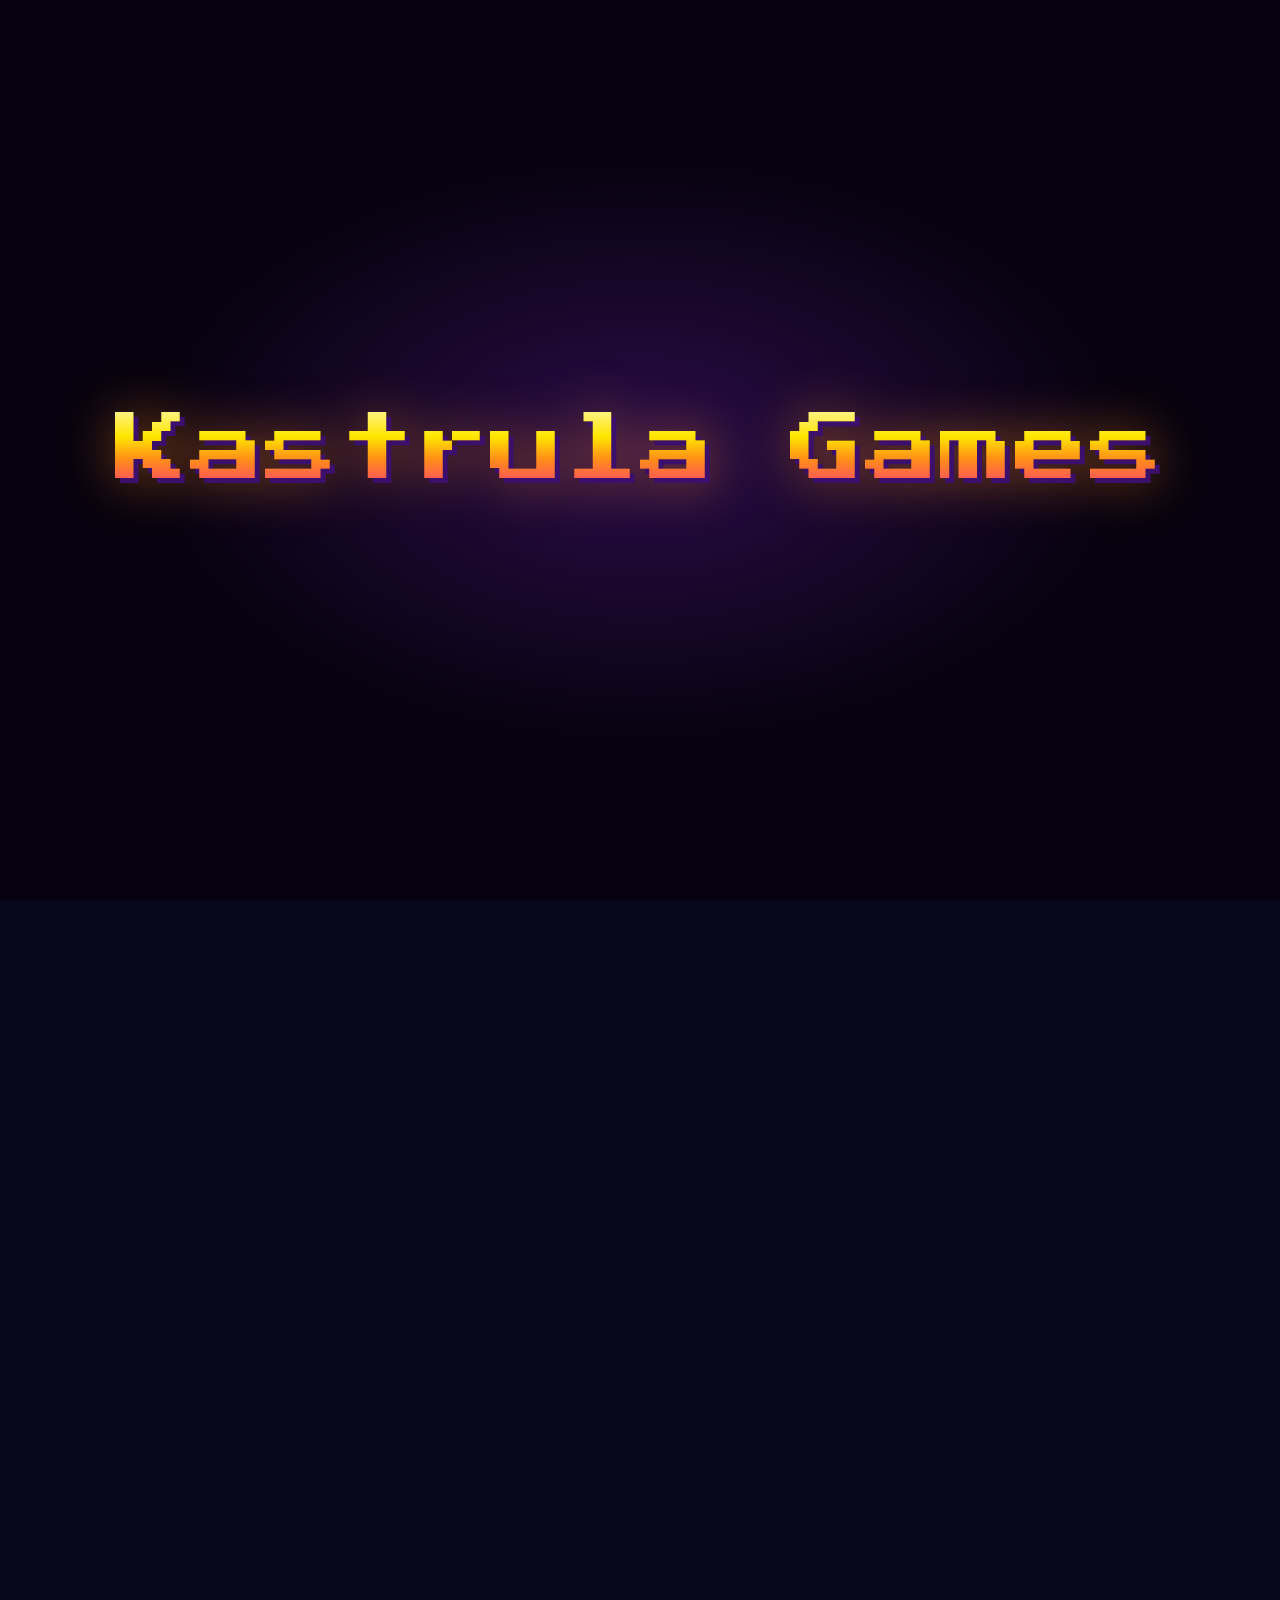
<file: index.html>
<!doctype html>
<html lang="ru">
<head>
  <meta charset="utf-8">
  <meta name="viewport" content="width=device-width, initial-scale=1">
  <title>Kastrula Games</title>
  <link rel="icon" type="image/svg+xml" href="assets/image/favicon.svg">
  <link rel="preconnect" href="https://fonts.googleapis.com">
  <link href="https://fonts.googleapis.com/css2?family=Press+Start+2P&family=Rubik:wght@400;500&display=swap" rel="stylesheet">
  <link rel="stylesheet" href="css/arcade.css">
  <script>
    // Интро показываем при первом открытии сайта за сессию
    try { if (!sessionStorage.getItem('kg-intro-seen')) document.documentElement.classList.add('intro'); }
    catch (e) { document.documentElement.classList.add('intro'); }
  </script>
</head>
<body class="menu">
  <div class="intro-screen" id="intro" aria-hidden="true">
    <div class="intro-bg"></div>
    <div class="intro-logo-wrap"><h1 class="intro-logo" id="intro-logo"></h1></div>
  </div>

  <div class="beat-flash" aria-hidden="true"></div>
  <div class="backdrop" aria-hidden="true">
    <div class="beat-glow"></div>
    <div class="sun"></div>
    <canvas class="spectrum" id="spectrum"></canvas>
    <div class="floor"></div>
  </div>

  <header class="hero">
    <h1 class="logo">Kastrula Games</h1>
  </header>

  <main id="grid" class="grid"></main>

  <footer class="menu-foot">Стрелки — выбор · Enter — играть · I — подробнее</footer>

  <script src="js/icons.js"></script>
  <script src="js/sound.js"></script>
  <script src="js/games.js"></script>
  <script src="js/preview.js"></script>
  <script src="js/controls.js"></script>
  <script src="js/menu.js"></script>
  <script src="assets/sound/mainmenu.bass.js"></script>
  <script src="assets/sound/mainmenu.spectrum.js"></script>
  <script src="js/intro.js"></script>
  <script src="js/spectrum.js"></script>
</body>
</html>
</file>
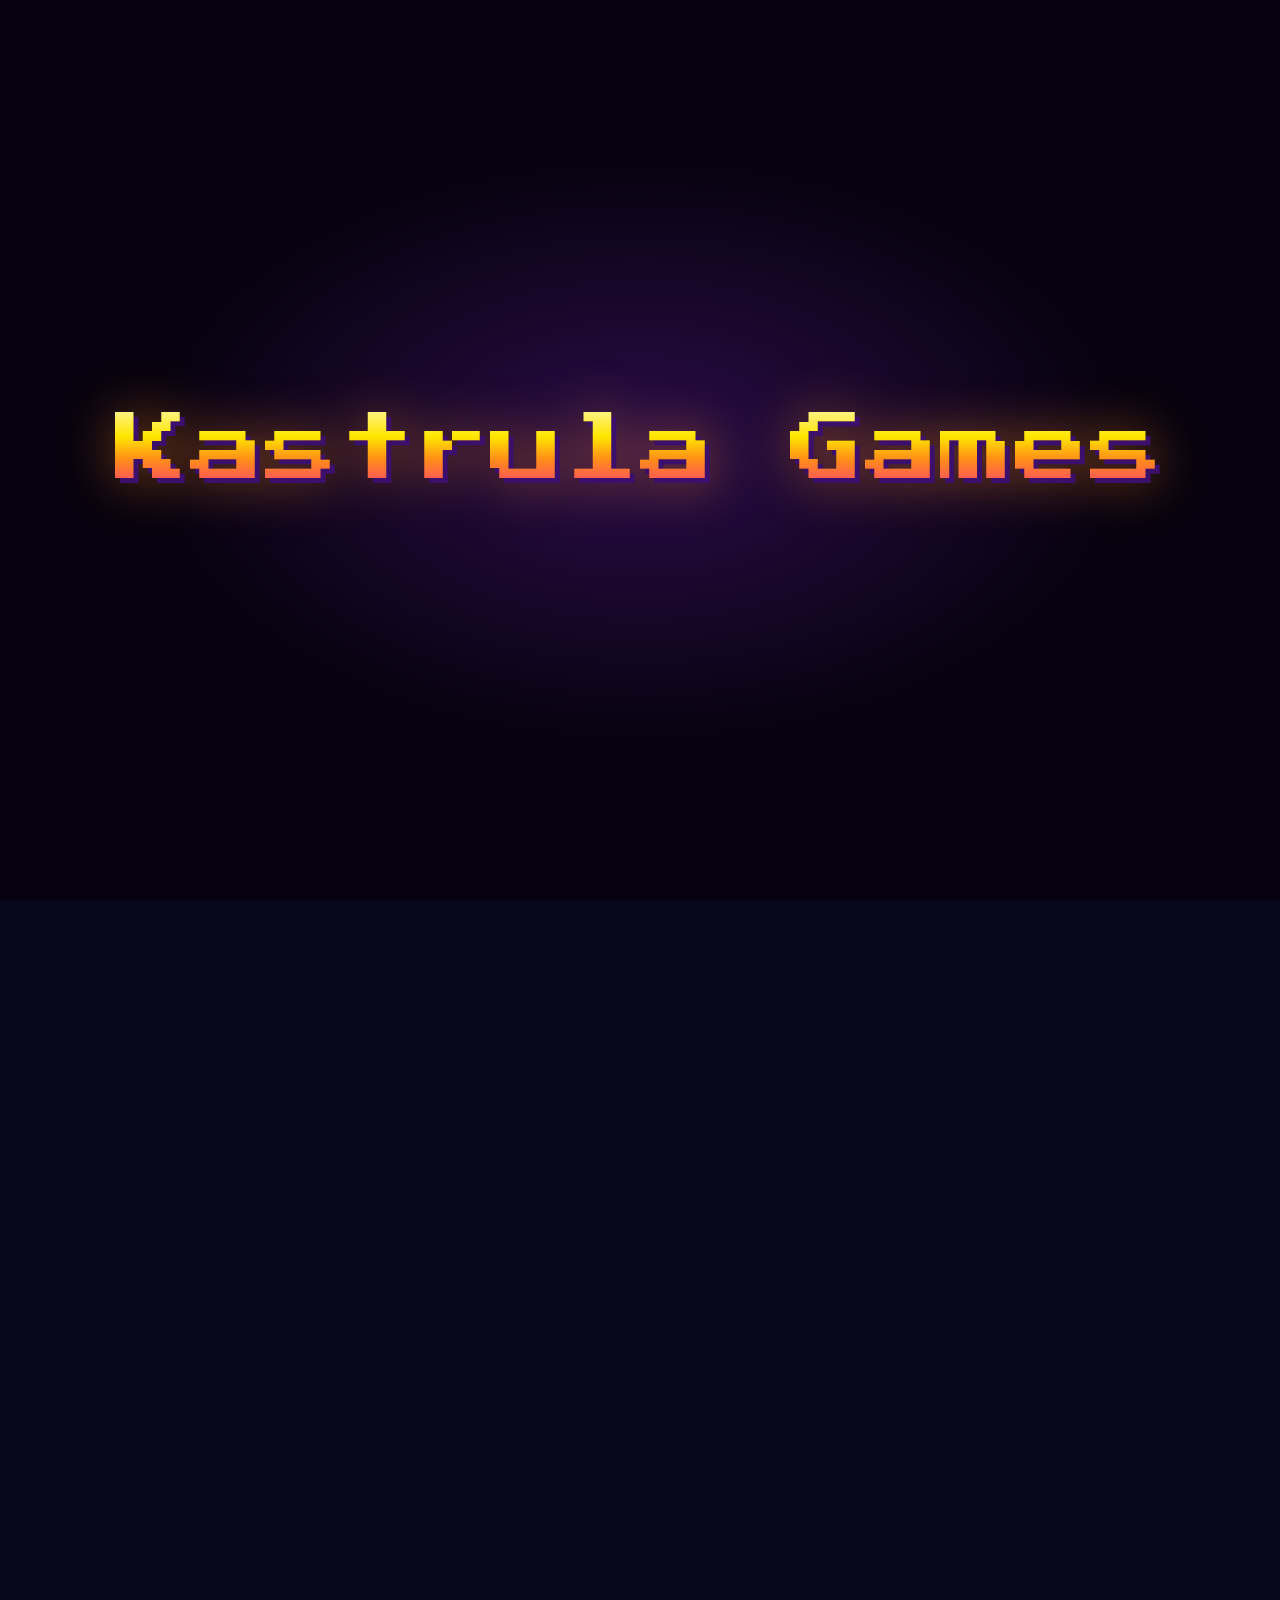
<file: play.html>
<!doctype html>
<html lang="ru">
<head>
  <meta charset="utf-8">
  <meta name="viewport" content="width=device-width, initial-scale=1, viewport-fit=cover">
  <title>Kastrula Games</title>
  <link rel="icon" type="image/svg+xml" href="assets/image/favicon.svg">
  <link rel="preconnect" href="https://fonts.googleapis.com">
  <link href="https://fonts.googleapis.com/css2?family=Press+Start+2P&family=Rubik:wght@400;500&display=swap" rel="stylesheet">
  <link rel="stylesheet" href="css/arcade.css">
</head>
<body class="play">
  <div class="backdrop dim" aria-hidden="true">
    <div class="sun"></div>
    <div class="floor"></div>
  </div>

  <div class="layout">
    <aside class="side side-left">
      <a class="win win-back" href="index.html" title="В меню (Esc на заставке)">
        <span class="ico" id="back-ico"></span>
        <span>В МЕНЮ</span>
      </a>

      <section class="win win-title">
        <span class="win-label">Kastrula Games</span>
        <h1 id="game-title" class="game-title"></h1>
        <p id="game-desc" class="game-desc"></p>
      </section>

      <section class="win win-score">
        <div class="stat stat-main">
          <span class="win-label" id="score-label">СЧЁТ</span>
          <span class="value" id="score">0</span>
        </div>
        <div class="stat">
          <span class="win-label">РЕКОРД</span>
          <span class="value" id="best">—</span>
        </div>
      </section>

      <section class="win win-stats" id="stats-win" hidden>
        <div id="hud-extra" class="stats"></div>
      </section>

      <section class="win win-tools">
        <button id="pause" class="tool" type="button" title="Пауза (P)"><span class="ico"></span><span class="tool-label">Пауза</span></button>
        <button id="restart" class="tool" type="button" title="Заново (R)"><span class="ico"></span><span class="tool-label">Заново</span></button>
        <button id="mute" class="tool" type="button" title="Звук (M)"><span class="ico"></span><span class="tool-label">Звук</span></button>
      </section>
    </aside>

    <main id="stage" class="stage">
      <div class="screen">
        <canvas id="game"></canvas>
        <div id="overlay" class="overlay">
          <div class="ov-card">
            <h2 id="ov-title"></h2>
            <p id="ov-text"></p>
            <p id="ov-hint"></p>
          </div>
        </div>
      </div>
    </main>

    <aside class="side side-right">
      <section class="win win-controls">
        <span class="win-label">Управление</span>
        <ul id="controls" class="controls"></ul>
      </section>
      <section class="win win-controls">
        <span class="win-label">Общее</span>
        <ul id="controls-common" class="controls"></ul>
      </section>
    </aside>
  </div>

  <div id="touch" class="touch"></div>

  <script src="js/icons.js"></script>
  <script src="js/controls.js"></script>
  <script src="js/sound.js"></script>
  <script src="js/games.js"></script>
  <script src="js/engine.js"></script>
  <script>Arcade.boot();</script>
</body>
</html>
</file>
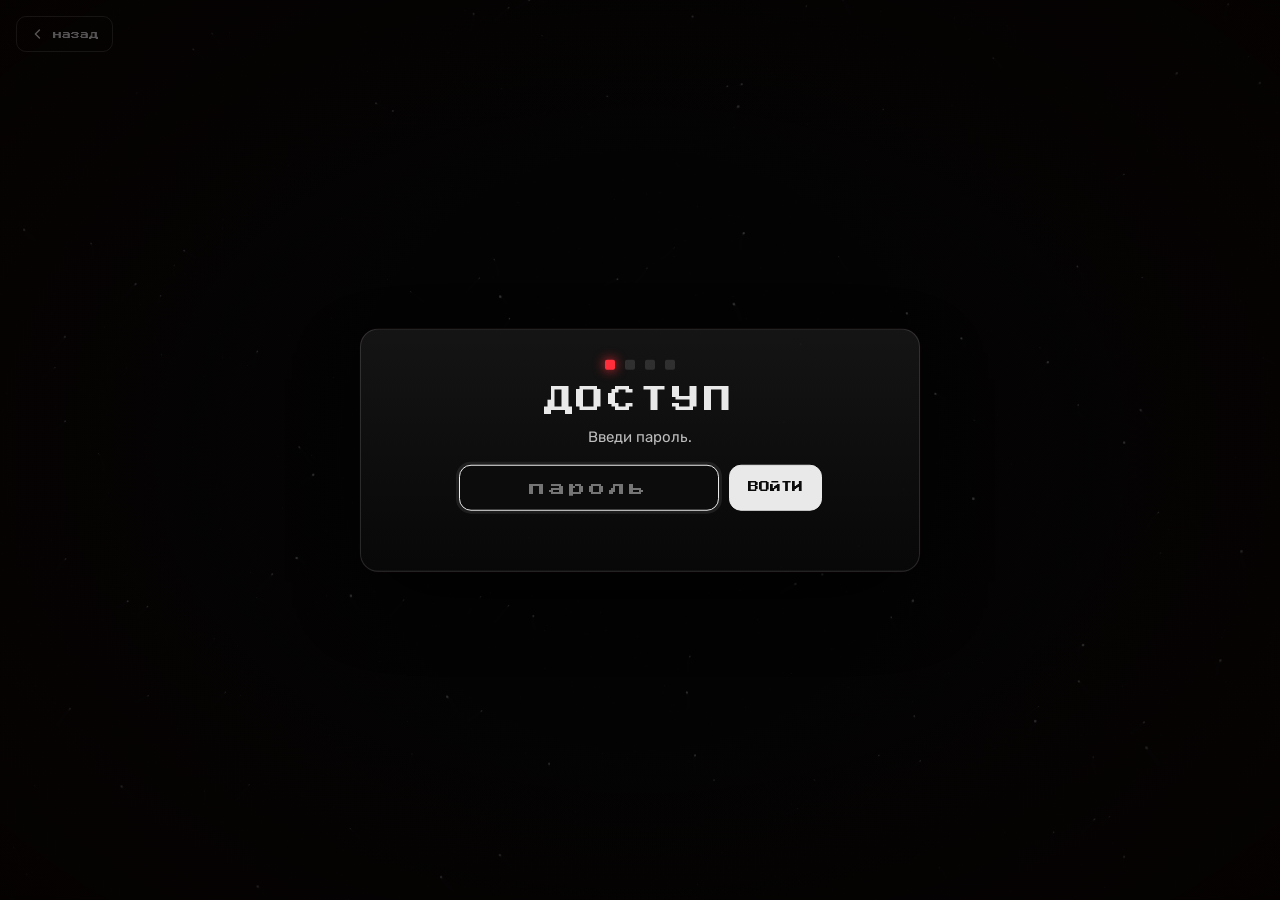
<file: vault.html>
<!doctype html>
<html lang="ru">
<head>
  <meta charset="utf-8">
  <meta name="viewport" content="width=device-width, initial-scale=1, viewport-fit=cover">
  <title>???</title>
  <link rel="icon" type="image/svg+xml" href="data:image/svg+xml,%3Csvg xmlns='http://www.w3.org/2000/svg' viewBox='0 0 64 64'%3E%3Crect width='64' height='64' rx='12' fill='%23111'/%3E%3Ctext x='32' y='47' font-family='monospace' font-size='44' font-weight='700' text-anchor='middle' fill='%23e8e8e8'%3E%3F%3C/text%3E%3C/svg%3E">
  <link rel="preconnect" href="https://fonts.googleapis.com">
  <link href="https://fonts.googleapis.com/css2?family=Press+Start+2P&family=Rubik:wght@400;500&display=swap" rel="stylesheet">
  <link rel="stylesheet" href="css/vault.css">
</head>
<body class="vault">
  <canvas id="atmo" class="atmo" aria-hidden="true"></canvas>
  <div class="vignette" id="vignette" aria-hidden="true"></div>

  <a class="vault-exit" href="index.html"><span class="ico" id="exit-ico"></span>назад</a>

  <main class="vault-panel" id="panel">
    <div class="vault-steps" aria-hidden="true"><i></i><i></i><i></i><i></i></div>
    <h1 class="vault-title" id="v-title"></h1>
    <p class="vault-sub" id="v-sub"></p>
    <div class="vault-body" id="v-body"></div>
    <p class="vault-msg" id="v-msg" aria-live="polite"></p>
  </main>

  <div class="vault-flash" id="flash" aria-hidden="true"></div>
  <div class="vault-end" id="end" aria-hidden="true"><span>. . .</span></div>

  <script src="js/icons.js"></script>
  <script src="js/sound.js"></script>
  <script src="js/vault.js"></script>
</body>
</html>
</file>
<file: css/arcade.css>
:root {
  --bg: #07071a;
  --panel: #10102a;
  --panel-2: #17173a;
  --line: #2a2a62;
  --fg: #f2f2ff;
  --muted: #8b8bb8;
  --accent: #ffe600;
  --pixel: "Press Start 2P", ui-monospace, monospace;
  --ui: "Rubik", system-ui, -apple-system, "Segoe UI", sans-serif;
}

* { box-sizing: border-box; }

html, body {
  margin: 0;
  background: var(--bg);
  color: var(--fg);
  font-family: var(--ui);
}

button { font: inherit; color: inherit; }


/* ---------- Меню ---------- */

body.menu {
  min-height: 100vh;
  background:
    radial-gradient(900px 500px at 50% 0%, #3a0f5c 0%, transparent 70%),
    linear-gradient(180deg, #120526 0%, #0a0418 60%, #05020d 100%);
  background-attachment: fixed;
  overflow-x: hidden;
}

.backdrop {
  position: fixed;
  inset: 0;
  pointer-events: none;
  z-index: 0;
  overflow: hidden;
}
.sun {
  position: absolute;
  left: 50%;
  top: 70px;
  width: min(520px, 90vw);
  aspect-ratio: 1;
  transform: translateX(-50%);
  border-radius: 50%;
  background: linear-gradient(180deg, #ffe600 0%, #ff8c1a 40%, #ff2e88 75%);
  opacity: 0.18;
  filter: blur(1px);
  -webkit-mask: repeating-linear-gradient(180deg, #000 0 14px, transparent 14px 20px);
  mask: repeating-linear-gradient(180deg, #000 0 14px, transparent 14px 20px);
}
/* Горизонт меню (--horizon) — сразу под надписью, его считает js/spectrum.js по высоте шапки.
   На горизонте встречаются сетка-пол, солнце и спектроанализатор. */
body.menu .floor { top: var(--horizon, 55%); bottom: -10%; height: auto; }
body.menu .sun { top: calc(var(--horizon, 55vh) - min(520px, 90vw) * 0.66); }

/* Спектроанализатор: нижний край полос — линия горизонта, под ним — отражение (32% от высоты полос) */
.spectrum {
  --spec-h: clamp(70px, 14vh, 140px);
  position: absolute;
  left: 0;
  right: 0;
  top: calc(var(--horizon, 55%) - var(--spec-h));
  width: 100%;
  height: calc(var(--spec-h) * 1.32);
  opacity: 0.62;
  filter: drop-shadow(0 0 6px rgba(255, 46, 136, 0.65));
}
body.play .spectrum { display: none; }

.floor {
  position: absolute;
  left: -50%;
  right: -50%;
  bottom: -10%;
  height: 55%;
  transform: perspective(380px) rotateX(62deg);
  transform-origin: 50% 0;
  background-image:
    linear-gradient(rgba(255, 46, 136, 0.55) 2px, transparent 2px),
    linear-gradient(90deg, rgba(162, 89, 255, 0.45) 2px, transparent 2px);
  background-size: 60px 60px;
  animation: floor 3s linear infinite;
  -webkit-mask: linear-gradient(180deg, transparent 0%, #000 40%);
  mask: linear-gradient(180deg, transparent 0%, #000 40%);
  opacity: 0.5;
}
@keyframes floor { to { background-position: 0 60px, 0 0; } }

/* Фон меню в такт басу: --beat — текущий бас, --kick — удар мощного баса, --level — средняя громкость баса */
.beat-glow {
  position: absolute;
  inset: 0;
  background:
    radial-gradient(80% 60% at 50% 0%, rgba(255, 46, 136, 0.75), transparent 70%),
    radial-gradient(70% 55% at 50% 100%, rgba(162, 89, 255, 0.75), transparent 70%),
    radial-gradient(40% 35% at 50% 30%, rgba(255, 230, 0, 0.25), transparent 70%);
  opacity: calc(var(--beat, 0) * 0.6 + var(--level, 0) * 0.25);
}
.beat-flash {
  position: fixed;
  inset: 0;
  z-index: 0;
  pointer-events: none;
  background: radial-gradient(circle at 50% 35%, rgba(255, 220, 240, 0.9), rgba(255, 46, 136, 0.45) 45%, transparent 80%);
  opacity: calc(var(--kick, 0) * 0.18);
  mix-blend-mode: screen;
}
body.menu .backdrop {
  transform:
    translate(calc(var(--kick, 0) * var(--jx, 0) * 1px), calc(var(--kick, 0) * 6px))
    scale(calc(1 + var(--kick, 0) * 0.02 + var(--beat, 0) * 0.006));
}
body.menu .sun {
  opacity: calc(0.18 + var(--beat, 0) * 0.3 + var(--level, 0) * 0.12);
  transform: translateX(-50%) scale(calc(1 + var(--beat, 0) * 0.07 + var(--kick, 0) * 0.03));
  filter: blur(1px) brightness(calc(1 + var(--beat, 0) * 0.9));
}
body.menu .floor {
  opacity: calc(0.5 + var(--beat, 0) * 0.35);
  filter: brightness(calc(1 + var(--beat, 0) * 1.4 + var(--kick, 0) * 0.6)) saturate(calc(1 + var(--kick, 0) * 0.6));
}
body.menu .hero .logo {
  scale: calc(1 + var(--beat, 0) * 0.035 + var(--kick, 0) * 0.02);
}
body.menu .hero .logo {
  filter:
    drop-shadow(4px 4px 0 #3b0f6b)
    drop-shadow(0 0 calc(22px + var(--beat, 0) * 25px) rgba(255, 140, 26, calc(0.35 + var(--beat, 0) * 0.3)));
}

.hero {
  position: relative;
  z-index: 1;
  display: flex;
  flex-direction: column;
  align-items: center;
  gap: 14px;
  padding: clamp(64px, 15vh, 150px) 16px clamp(34px, 6vh, 56px);
  text-align: center;
}
.logo {
  margin: 0;
  font-family: var(--pixel);
  font-weight: normal;
  font-size: clamp(22px, 5.6vw, 52px);
  line-height: 1.25;
  letter-spacing: 1px;
  background: linear-gradient(180deg, #fff6a8 0%, #ffe600 35%, #ff8c1a 60%, #ff2e88 100%);
  -webkit-background-clip: text;
  background-clip: text;
  color: transparent;
  filter: drop-shadow(4px 4px 0 #3b0f6b) drop-shadow(0 0 22px rgba(255, 140, 26, 0.35));
}

.grid {
  position: relative;
  z-index: 1;
  max-width: 1240px;
  margin: 0 auto;
  padding: 8px 20px 32px;
  display: grid;
  grid-template-columns: repeat(auto-fill, minmax(260px, 1fr));
  gap: 22px;
}

.card {
  --c: #fff;
  display: flex;
  flex-direction: column;
  border-radius: 16px;
  padding: 10px;
  background: linear-gradient(180deg, rgba(36, 18, 70, 0.92), rgba(16, 8, 34, 0.95));
  border: 2px solid rgba(255, 255, 255, 0.08);
  color: inherit;
  text-decoration: none;
  outline: none;
  transition: transform 0.16s ease, border-color 0.16s ease, box-shadow 0.16s ease;
  animation: card-in 0.5s both;
  animation-delay: calc(var(--i) * 40ms);
}
@keyframes card-in { from { opacity: 0; transform: translateY(16px); } }
.card:hover, .card:focus-within, .card.live {
  transform: translateY(-6px);
  border-color: var(--c);
  box-shadow: 0 0 0 1px var(--c), 0 14px 40px -12px var(--c);
}
.card.launch { transform: scale(0.96); }

.thumb {
  position: relative;
  aspect-ratio: 4 / 3;
  border-radius: 10px;
  overflow: hidden;
  background:
    radial-gradient(circle at 50% 50%, color-mix(in srgb, var(--c) 30%, #000) 0%, #000 75%);
  box-shadow: inset 0 0 0 2px rgba(0, 0, 0, 0.6);
}
.thumb canvas {
  display: block;
  width: 100%;
  height: 100%;
  opacity: 0;
  transition: opacity 0.4s ease, filter 0.2s ease;
  filter: saturate(0.85) brightness(0.9);
}
.card.ready .thumb canvas { opacity: 1; }
.card:hover .thumb canvas, .card:focus-within .thumb canvas, .card.live .thumb canvas { filter: none; }
.thumb::after {
  content: "";
  position: absolute;
  inset: 0;
  pointer-events: none;
  background:
    repeating-linear-gradient(180deg, rgba(0, 0, 0, 0.18) 0 1px, transparent 1px 3px),
    radial-gradient(ellipse at center, transparent 60%, rgba(0, 0, 0, 0.55) 100%);
}
.play-chip {
  position: absolute;
  left: 50%;
  bottom: 12px;
  z-index: 1;
  display: inline-flex;
  align-items: center;
  gap: 8px;
  padding: 8px 12px 8px 10px;
  border-radius: 999px;
  background: var(--c);
  color: #12061f;
  font-family: var(--pixel);
  font-size: 9px;
  transform: translate(-50%, 8px);
  opacity: 0;
  transition: opacity 0.16s ease, transform 0.16s ease;
}
.play-chip svg { width: 14px; height: 14px; }
.card:hover .play-chip, .card:focus-within .play-chip, .card.live .play-chip { opacity: 1; transform: translate(-50%, 0); }

.info {
  display: flex;
  align-items: center;
  gap: 12px;
  padding: 12px 4px 2px;
}
.num {
  font-family: var(--pixel);
  font-size: 10px;
  color: var(--c);
  opacity: 0.7;
}
.names { display: flex; flex-direction: column; gap: 5px; min-width: 0; flex: 1; }
.info h2 {
  margin: 0;
  font-family: var(--pixel);
  font-weight: normal;
  font-size: 11px;
  line-height: 1.4;
  color: #fff;
}
.card-link { display: block; color: inherit; text-decoration: none; outline: none; }
.title-link { color: inherit; text-decoration: none; outline: none; }
.title-link:hover, .title-link:focus-visible { color: var(--c); }
.best {
  display: inline-flex;
  align-items: center;
  gap: 6px;
  align-self: flex-start;
  margin-top: 2px;
  font-family: var(--pixel);
  font-size: 9px;
  color: var(--accent);
}
.best svg { width: 14px; height: 14px; }
/* «Подробнее» — на месте подписи под названием */
.more {
  display: inline-flex;
  align-items: center;
  align-self: flex-start;
  gap: 6px;
  margin-left: -2px;
  padding: 3px 9px 3px 4px;
  border-radius: 999px;
  border: 1px solid transparent;
  background: transparent;
  font-family: var(--ui);
  font-size: 13px;
  color: #cfc6ea;
  cursor: pointer;
  transition: border-color 0.15s ease, color 0.15s ease, background 0.15s ease;
}
.more svg { width: 15px; height: 15px; color: var(--c); }
.more:hover, .more:focus-visible { border-color: var(--c); color: #fff; background: rgba(255, 255, 255, 0.06); outline: none; }

.menu-foot {
  position: relative;
  z-index: 1;
  text-align: center;
  font-size: 13px;
  color: var(--muted);
  padding: 0 16px 28px;
}

@media (max-width: 560px) {
  .grid { grid-template-columns: repeat(2, minmax(0, 1fr)); gap: 12px; padding: 4px 12px 24px; }
  .card { padding: 6px; border-radius: 12px; }
  .info { padding: 8px 2px 2px; gap: 8px; }
  .info h2 { font-size: 9px; }
  .num, .play-chip { display: none; }
  .best { font-size: 8px; }
  .more { font-size: 12px; }
  .menu-foot { display: none; }
}

@media (prefers-reduced-motion: reduce) {
  .floor, .card { animation: none; }
}

/* ---------- Страница игры ---------- */

body.play {
  height: 100vh;
  height: 100dvh;
  display: flex;
  flex-direction: column;
  overflow: hidden;
  background:
    radial-gradient(900px 500px at 50% 0%, #2a0c48 0%, transparent 70%),
    linear-gradient(180deg, #100422 0%, #05020d 100%);
}
.backdrop.dim .sun { opacity: 0.08; }
.backdrop.dim .floor { opacity: 0.22; }

.layout {
  position: relative;
  z-index: 1;
  flex: 1;
  min-height: 0;
  display: grid;
  grid-template-columns: 250px minmax(0, 1fr) 290px;
  gap: 18px;
  padding: 18px;
}

.side {
  display: flex;
  flex-direction: column;
  gap: 14px;
  min-height: 0;
  overflow-y: auto;
  scrollbar-width: none;
}
.side::-webkit-scrollbar { display: none; }

/* Окошко */
.win {
  --c-soft: color-mix(in srgb, var(--c, #ffe600) 55%, transparent);
  position: relative;
  flex-shrink: 0;
  padding: 14px 16px;
  border-radius: 16px;
  border: 1px solid rgba(255, 255, 255, 0.09);
  background: linear-gradient(180deg, rgba(42, 22, 80, 0.8), rgba(17, 9, 36, 0.86));
  box-shadow: 0 14px 34px -18px #000, inset 0 1px 0 rgba(255, 255, 255, 0.05);
  -webkit-backdrop-filter: blur(8px);
  backdrop-filter: blur(8px);
  overflow: hidden;
}
.win::before {
  content: "";
  position: absolute;
  left: 18px;
  right: 18px;
  top: 0;
  height: 2px;
  background: linear-gradient(90deg, transparent, var(--c-soft), transparent);
}
.win[hidden] { display: none; }
.win-label {
  display: block;
  margin-bottom: 10px;
  font-family: var(--pixel);
  font-size: 8px;
  letter-spacing: 1px;
  text-transform: uppercase;
  color: var(--muted);
}

.win-back {
  display: flex;
  align-items: center;
  gap: 10px;
  padding: 13px 16px;
  font-family: var(--pixel);
  font-size: 10px;
  color: var(--fg);
  text-decoration: none;
  transition: border-color 0.15s ease, color 0.15s ease, transform 0.15s ease;
}
.win-back .ico { display: grid; }
.win-back svg { width: 16px; height: 16px; }
.win-back:hover, .win-back:focus-visible { color: var(--c); border-color: var(--c-soft); transform: translateX(-2px); outline: none; }

.game-title {
  margin: 0 0 10px;
  font-family: var(--pixel);
  font-weight: normal;
  font-size: 15px;
  line-height: 1.45;
  color: var(--c);
  text-shadow: 0 0 16px var(--c-soft);
}
.game-desc { margin: 0; font-size: 14px; line-height: 1.45; color: #cfc6ea; }

.win-score { display: grid; gap: 14px; }
.stat .win-label { margin-bottom: 7px; }
.stat .value {
  display: inline-block;
  font-family: var(--pixel);
  font-size: 14px;
  color: var(--fg);
}
.stat-main .value {
  font-size: 30px;
  text-shadow: 0 0 18px var(--c-soft);
}
.value.bump { animation: bump 0.25s ease; }
@keyframes bump { 40% { transform: scale(1.15); color: var(--c); } }

.stats { display: grid; grid-template-columns: repeat(2, minmax(0, 1fr)); gap: 14px 12px; }
.stats .value { font-size: 13px; }

.win-tools {
  display: grid;
  grid-template-columns: repeat(3, 1fr);
  gap: 8px;
  padding: 10px;
}
.tool {
  display: flex;
  flex-direction: column;
  align-items: center;
  gap: 8px;
  padding: 12px 4px 10px;
  border-radius: 12px;
  border: 1px solid rgba(255, 255, 255, 0.08);
  background: rgba(255, 255, 255, 0.04);
  cursor: pointer;
  transition: border-color 0.15s ease, color 0.15s ease, background 0.15s ease;
}
.tool .ico { display: grid; }
.tool svg { width: 22px; height: 22px; }
.tool-label { font-family: var(--pixel); font-size: 7px; }
.tool:hover, .tool:focus-visible { border-color: var(--c-soft); color: var(--c); background: rgba(255, 255, 255, 0.07); outline: none; }
.tool.off { color: var(--muted); }

/* Игровое поле */
.stage {
  min-width: 0;
  min-height: 0;
  display: flex;
  align-items: center;
  justify-content: center;
}
.screen {
  position: relative;
  line-height: 0;
  border-radius: 12px;
  box-shadow:
    0 0 0 2px rgba(255, 255, 255, 0.1),
    0 0 0 9px rgba(17, 9, 36, 0.9),
    0 0 0 10px color-mix(in srgb, var(--c, #fff) 35%, transparent),
    0 30px 90px -25px color-mix(in srgb, var(--c, #fff) 60%, transparent);
}
.screen canvas {
  display: block;
  border-radius: 12px;
  touch-action: none;
  user-select: none;
  -webkit-user-select: none;
}

.overlay {
  position: absolute;
  inset: 0;
  display: flex;
  align-items: center;
  justify-content: center;
  padding: 16px;
  border-radius: 12px;
  background: rgba(6, 3, 16, 0.6);
  -webkit-backdrop-filter: blur(3px);
  backdrop-filter: blur(3px);
  cursor: pointer;
  touch-action: none;
}
.overlay.hidden { display: none; }
.ov-card {
  display: flex;
  flex-direction: column;
  align-items: center;
  gap: 14px;
  max-width: 420px;
  padding: 24px 26px;
  border-radius: 18px;
  border: 1px solid rgba(255, 255, 255, 0.1);
  background: linear-gradient(180deg, rgba(42, 22, 80, 0.92), rgba(17, 9, 36, 0.95));
  box-shadow: 0 20px 50px -20px #000;
  text-align: center;
  line-height: 1.5;
}
.ov-card h2 {
  margin: 0;
  font-family: var(--pixel);
  font-weight: normal;
  font-size: clamp(14px, 3.2vw, 22px);
  line-height: 1.4;
  color: var(--c, var(--accent));
  text-shadow: 0 0 16px color-mix(in srgb, var(--c, #ffe600) 50%, transparent);
}
.ov-card p { margin: 0; white-space: pre-line; }
#ov-text { font-size: clamp(13px, 2.6vw, 15px); color: #dcd4f5; }
#ov-text:empty { display: none; }
#ov-hint {
  font-family: var(--pixel);
  font-size: clamp(8px, 2vw, 10px);
  color: var(--fg);
  animation: blink 1.2s steps(2, start) infinite;
}
@keyframes blink { to { visibility: hidden; } }

/* Управление */
.controls {
  list-style: none;
  margin: 0;
  padding: 0;
  display: flex;
  flex-direction: column;
  gap: 11px;
}
.controls li {
  display: flex;
  align-items: center;
  justify-content: space-between;
  gap: 12px;
}
.keys { display: flex; align-items: center; flex-wrap: wrap; gap: 4px; flex-shrink: 0; max-width: 60%; }
.act { font-size: 13px; line-height: 1.3; color: #d7d0f0; text-align: right; }
.key {
  display: inline-grid;
  place-items: center;
  min-width: 26px;
  height: 26px;
  padding: 0 7px;
  border-radius: 7px;
  border: 1px solid rgba(255, 255, 255, 0.16);
  border-bottom-width: 3px;
  background: linear-gradient(180deg, #3d2c6b, #271a48);
  font-family: var(--pixel);
  font-size: 8px;
  color: #fff;
}
.key.k-ico { width: 26px; padding: 0; }
.key.k-wide { padding: 0 10px; }
.key svg { width: 13px; height: 13px; }
.keys-t { display: inline-flex; flex-direction: column; align-items: center; gap: 2px; }
.keys-t > span { display: flex; gap: 2px; }
.dev {
  display: inline-grid;
  place-items: center;
  width: 28px;
  height: 28px;
  border-radius: 8px;
  background: rgba(255, 255, 255, 0.06);
  color: var(--c);
}
.dev svg { width: 18px; height: 18px; }
.or { margin: 0 1px; font-size: 11px; color: var(--muted); }

/* Экранные кнопки (телефон) */
.touch {
  position: relative;
  z-index: 1;
  display: flex;
  justify-content: space-between;
  gap: 12px;
  padding: 4px 12px calc(12px + env(safe-area-inset-bottom));
}
.tgroup { display: flex; gap: 8px; min-width: 0; }
.tbtn {
  flex: 0 1 62px;
  min-width: 40px;
  height: 62px;
  border-radius: 16px;
  border: 1px solid rgba(255, 255, 255, 0.12);
  border-bottom-width: 3px;
  background: linear-gradient(180deg, rgba(52, 30, 96, 0.9), rgba(24, 12, 48, 0.95));
  touch-action: none;
  user-select: none;
  -webkit-user-select: none;
}
.tbtn.on { background: var(--c, var(--accent)); color: #111; }
.tbtn svg { width: 26px; height: 26px; display: block; margin: auto; }

/* Средние экраны: всё в левой колонке */
@media (max-width: 1180px) {
  .layout {
    grid-template-columns: 250px minmax(0, 1fr);
    grid-template-rows: auto minmax(0, 1fr);
  }
  .side-left { grid-column: 1; grid-row: 1; overflow: visible; }
  .side-right { grid-column: 1; grid-row: 2; }
  .stage { grid-column: 2; grid-row: 1 / 3; }
  .game-desc { display: none; }
  .win-title .game-title { margin: 0; }
}

/* Узкие экраны и телефоны: окошки полоской сверху */
@media (max-width: 760px) {
  .layout {
    grid-template-columns: minmax(0, 1fr);
    grid-template-rows: auto minmax(0, 1fr);
    gap: 10px;
    padding: 10px;
  }
  .side-left {
    grid-column: 1;
    grid-row: 1;
    flex-direction: row;
    align-items: stretch;
    gap: 8px;
    overflow-x: auto;
  }
  .side-right { display: none; }
  .stage { grid-column: 1; grid-row: 2; }
  .win { padding: 9px 12px; border-radius: 12px; }
  .win-label { margin-bottom: 6px; font-size: 7px; }
  .win-back span:last-child, .win-title { display: none; }
  .win-back { padding: 0 12px; }
  .win-score { grid-auto-flow: column; gap: 14px; }
  .stat-main .value { font-size: 16px; }
  .stat .value, .stats .value { font-size: 11px; }
  .stats { grid-auto-flow: column; grid-template-columns: none; gap: 14px; }
  .win-tools { grid-template-columns: repeat(3, 40px); padding: 6px; gap: 6px; }
  .tool { padding: 8px 0; }
  .tool-label { display: none; }
  .tool svg { width: 20px; height: 20px; }
  .screen { box-shadow: 0 0 0 2px rgba(255, 255, 255, 0.1), 0 20px 50px -20px color-mix(in srgb, var(--c, #fff) 60%, transparent); }
}

/* ---------- Интро ---------- */
/* Надпись собирается по буквам в центре и уезжает на своё место в шапке */

.intro-screen { display: none; }
html.intro .intro-screen,
html.intro-landing .intro-screen {
  position: fixed;
  inset: 0;
  z-index: 50;
  display: block;
  pointer-events: none;
}
html.intro body { overflow: hidden; }

html.intro .hero,
html.intro .grid,
html.intro .menu-foot { opacity: 0; pointer-events: none; }
html.intro .card { animation-play-state: paused; }
.hero, .grid, .menu-foot { transition: opacity 0.8s ease; }
html.intro-landing .logo { opacity: 0; }

.intro-bg {
  position: absolute;
  inset: 0;
  background:
    radial-gradient(700px 420px at 50% 50%, #2a0c48 0%, transparent 70%),
    #07020f;
  transition: opacity 0.9s ease;
}
.intro-screen.leaving .intro-bg { opacity: 0; }

.intro-logo-wrap {
  position: absolute;
  inset: 0;
  display: flex;
  align-items: center;
  justify-content: center;
}
.intro-logo {
  margin: 0;
  font-family: var(--pixel);
  font-weight: normal;
  font-size: clamp(22px, 5.8vw, 74px);
  line-height: 1.25;
  letter-spacing: 1px;
  white-space: nowrap;
  transform-origin: center;
  filter: drop-shadow(5px 5px 0 #3b0f6b) drop-shadow(0 0 26px rgba(255, 140, 26, 0.45));
}
.intro-logo .ch {
  display: inline-block;
  background: linear-gradient(180deg, #fff6a8 0%, #ffe600 35%, #ff8c1a 60%, #ff2e88 100%);
  -webkit-background-clip: text;
  background-clip: text;
  color: transparent;
  opacity: 0;
}
/* Буква за буквой: падает сверху из размытия, вспыхивает и встаёт на место с пружинкой */
.intro-logo.show .ch {
  animation: ch-build 0.55s cubic-bezier(0.25, 1.4, 0.45, 1) forwards;
  animation-delay: calc(var(--k) * 75ms);
}
@keyframes ch-build {
  0% { opacity: 0; transform: translateY(-0.9em) scale(1.6) rotate(calc(var(--r) * 1deg)); filter: blur(8px) brightness(3); }
  45% { opacity: 1; filter: blur(0) brightness(2); }
  70% { transform: translateY(0.06em) scale(0.95); }
  100% { opacity: 1; transform: none; filter: blur(0) brightness(1); }
}

@media (prefers-reduced-motion: reduce) {
  .intro-logo.show .ch { animation-duration: 0.01s; animation-delay: 0s; }
}

/* ---------- Окно «Подробнее» ---------- */

html.detail-open body { overflow: hidden; }
.detail[hidden] { display: none; }
.detail {
  --c: #ffe600;
  --c-soft: color-mix(in srgb, var(--c) 55%, transparent);
  position: fixed;
  inset: 0;
  z-index: 60;
  display: grid;
  place-items: center;
  padding: 20px;
}
.detail-shade {
  position: absolute;
  inset: 0;
  background: radial-gradient(circle at 50% 45%, rgba(10, 4, 24, 0.55), rgba(3, 1, 10, 0.88));
  -webkit-backdrop-filter: blur(0px);
  backdrop-filter: blur(0px);
  opacity: 0;
  transition: opacity 0.4s ease, backdrop-filter 0.4s ease, -webkit-backdrop-filter 0.4s ease;
  cursor: pointer;
}
.detail.open .detail-shade {
  opacity: 1;
  -webkit-backdrop-filter: blur(7px) saturate(0.8);
  backdrop-filter: blur(7px) saturate(0.8);
}

.detail-win {
  position: relative;
  width: min(980px, 100%);
  max-height: min(760px, calc(100vh - 32px));
  max-height: min(760px, calc(100dvh - 32px));
  display: grid;
  grid-template-columns: minmax(0, 1.15fr) minmax(0, 1fr);
  border-radius: 22px;
  border: 2px solid var(--c);
  background: linear-gradient(180deg, rgba(42, 22, 80, 0.97), rgba(15, 8, 32, 0.98));
  box-shadow: 0 0 0 1px var(--c-soft), 0 30px 90px -20px var(--c), 0 30px 60px -20px #000;
  overflow: hidden;
  will-change: transform;
}

.detail-close {
  position: absolute;
  top: 12px;
  right: 12px;
  z-index: 2;
  width: 40px;
  height: 40px;
  display: grid;
  place-items: center;
  border-radius: 12px;
  border: 1px solid rgba(255, 255, 255, 0.14);
  background: rgba(10, 4, 24, 0.6);
  cursor: pointer;
  transition: border-color 0.15s ease, color 0.15s ease;
}
.detail-close svg { width: 18px; height: 18px; }
.detail-close:hover, .detail-close:focus-visible { border-color: var(--c); color: var(--c); outline: none; }

.detail-media {
  position: relative;
  min-height: 0;
  background: #000;
  display: grid;
}
.detail-media canvas { width: 100%; height: 100%; display: block; min-height: 320px; }
.detail-media::after {
  content: "";
  position: absolute;
  inset: 0;
  pointer-events: none;
  background:
    repeating-linear-gradient(180deg, rgba(0, 0, 0, 0.16) 0 1px, transparent 1px 3px),
    linear-gradient(90deg, transparent 70%, rgba(15, 8, 32, 0.9));
}

/* содержимое проявляется после того, как окно «выросло» из карточки */
.detail-body {
  min-height: 0;
  overflow-y: auto;
  padding: 22px 22px 18px;
  display: flex;
  flex-direction: column;
  gap: 9px;
  opacity: 0;
  transform: translateY(10px);
  transition: opacity 0.3s ease, transform 0.3s ease;
  scrollbar-width: thin;
}
.detail.open .detail-body { opacity: 1; transform: none; transition-delay: 0.22s; }

.detail-head { display: flex; align-items: center; gap: 14px; padding-right: 44px; }
.detail-num {
  font-family: var(--pixel);
  font-size: 12px;
  color: var(--c);
  opacity: 0.7;
}
.detail-title {
  margin: 0 0 6px;
  font-family: var(--pixel);
  font-weight: normal;
  font-size: 17px;
  line-height: 1.4;
  color: var(--c);
  text-shadow: 0 0 16px var(--c-soft);
}
.detail-en { font-size: 13px; color: var(--muted); }
.detail-desc { margin: 2px 0 0; font-size: 15px; line-height: 1.4; color: #fff; }
.detail-body h3 {
  margin: 5px 0 0;
  font-family: var(--pixel);
  font-weight: normal;
  font-size: 9px;
  letter-spacing: 1px;
  color: var(--muted);
  text-transform: uppercase;
}
.detail-how { margin: 0; font-size: 13.5px; line-height: 1.5; color: #d7d0f0; }

.detail-best {
  display: flex;
  align-items: center;
  gap: 12px;
  padding: 9px 14px;
  border-radius: 14px;
  border: 1px solid rgba(255, 230, 0, 0.25);
  background: rgba(255, 230, 0, 0.06);
  color: var(--accent);
}
.detail-best svg { width: 26px; height: 26px; flex-shrink: 0; }
.detail-best div { display: flex; flex-direction: column; gap: 6px; }
.detail-best span { font-family: var(--pixel); font-size: 7px; color: var(--muted); }
.detail-best b { font-family: var(--pixel); font-weight: normal; font-size: 15px; }

.detail-controls {
  display: grid;
  grid-template-columns: repeat(2, minmax(0, 1fr));
  gap: 9px 18px;
}
.detail-controls li { justify-content: flex-start; gap: 10px; }
.detail-controls .keys { max-width: none; }
.detail-controls .act { text-align: left; font-size: 12.5px; }

.detail-actions {
  display: flex;
  gap: 10px;
  margin-top: auto;
  position: sticky;
  bottom: -22px;
  padding: 12px 0 0;
  background: linear-gradient(180deg, transparent, rgba(15, 8, 32, 0.98) 30%);
}
.detail-play {
  flex: 1;
  display: inline-flex;
  align-items: center;
  justify-content: center;
  gap: 10px;
  padding: 15px 18px;
  border-radius: 14px;
  background: var(--c);
  color: #12061f;
  font-family: var(--pixel);
  font-size: 12px;
  text-decoration: none;
  box-shadow: 0 10px 30px -10px var(--c);
  transition: transform 0.12s ease, filter 0.12s ease;
}
.detail-play svg { width: 16px; height: 16px; }
.detail-play:hover, .detail-play:focus-visible { transform: translateY(-2px); filter: brightness(1.1); outline: 2px solid #fff; outline-offset: 2px; }
.detail-back {
  padding: 15px 18px;
  border-radius: 14px;
  border: 1px solid rgba(255, 255, 255, 0.16);
  background: rgba(255, 255, 255, 0.05);
  font-family: var(--ui);
  font-size: 14px;
  cursor: pointer;
}
.detail-back:hover, .detail-back:focus-visible { border-color: var(--c); color: var(--c); outline: none; }

@media (max-width: 760px) {
  .detail { padding: 10px; }
  .detail-win {
    grid-template-columns: minmax(0, 1fr);
    grid-template-rows: auto minmax(0, 1fr);
    max-height: calc(100dvh - 20px);
  }
  .detail-media canvas { min-height: 0; aspect-ratio: 4 / 3; height: auto; max-height: 34vh; }
  .detail-media::after { background: repeating-linear-gradient(180deg, rgba(0, 0, 0, 0.16) 0 1px, transparent 1px 3px); }
  .detail-body { padding: 18px 16px 16px; }
  .detail-controls { grid-template-columns: minmax(0, 1fr); }
  .detail-title { font-size: 13px; }
  .detail-desc { font-size: 15px; }
}

@media (prefers-reduced-motion: reduce) {
  .detail-shade, .detail-body { transition-duration: 0.01s; }
}

/* ---------- Секретная карточка «???» ---------- */

/* Знак вопроса на помехах вместо превью игры */
.q-mark {
  position: absolute;
  inset: 0;
  display: grid;
  place-items: center;
  overflow: hidden;
  background:
    repeating-linear-gradient(0deg, rgba(255, 255, 255, 0.05) 0 1px, transparent 1px 3px),
    radial-gradient(circle at 50% 50%, #2b2b2b 0%, #050505 75%);
}
.q-mark::before {
  content: "";
  position: absolute;
  inset: -50%;
  background-image:
    radial-gradient(rgba(255, 255, 255, 0.18) 1px, transparent 1.4px),
    radial-gradient(rgba(255, 255, 255, 0.12) 1px, transparent 1.4px);
  background-size: 7px 7px, 11px 11px;
  background-position: 0 0, 3px 5px;
  animation: q-static 0.18s steps(3) infinite;
  opacity: 0.55;
}
@keyframes q-static {
  33% { transform: translate(-4px, 3px); }
  66% { transform: translate(3px, -5px); }
}
.q-mark span {
  position: relative;
  font-family: var(--pixel);
  font-size: clamp(48px, 7vw, 84px);
  color: #e8e8e8;
  text-shadow: 0 0 18px rgba(255, 255, 255, 0.35);
  animation: q-glitch 3.2s steps(1) infinite;
}
@keyframes q-glitch {
  0%, 86%, 100% { transform: none; text-shadow: 0 0 18px rgba(255, 255, 255, 0.35); opacity: 1; }
  87% { transform: translate(-5px, 1px) skewX(-12deg); text-shadow: -4px 0 #ff2e3a, 4px 0 #2ee6ff; }
  89% { transform: translate(4px, -2px); text-shadow: 4px 0 #ff2e3a, -4px 0 #2ee6ff; opacity: 0.6; }
  91% { transform: translate(-2px, 0) skewX(8deg); opacity: 1; }
  93% { opacity: 0.2; }
  94% { opacity: 1; transform: none; }
}
.card.secret { border-color: rgba(255, 255, 255, 0.12); }
.card.secret .info h2, .card.secret .num { color: #bdbdbd; letter-spacing: 3px; }
.card.secret:hover .q-mark span, .card.secret:focus-within .q-mark span, .card.secret.live .q-mark span { animation-duration: 0.9s; }

/* В окне «Подробнее» секретной игры — тоже только знак вопроса */
.detail-media .q-mark { display: none; }
.detail.is-secret .detail-media canvas { visibility: hidden; }
.detail.is-secret .detail-media .q-mark { display: grid; }
.detail.is-secret .q-mark span { font-size: clamp(90px, 14vw, 170px); }
.detail.is-secret .detail-win {
  border-color: #cfcfcf;
  background: linear-gradient(180deg, rgba(28, 28, 28, 0.97), rgba(8, 8, 8, 0.98));
  box-shadow: 0 0 0 1px rgba(255, 255, 255, 0.2), 0 30px 90px -20px rgba(255, 255, 255, 0.25), 0 30px 60px -20px #000;
}
.detail.is-secret .detail-title, .detail.is-secret .detail-num { color: #e6e6e6; text-shadow: none; letter-spacing: 3px; }
.detail.is-secret .detail-play { background: #e6e6e6; box-shadow: 0 10px 30px -10px rgba(255, 255, 255, 0.5); }
.detail.is-secret .detail-best { border-color: rgba(255, 255, 255, 0.18); background: rgba(255, 255, 255, 0.04); color: #e6e6e6; }

/* Пока открыто окно секретной игры — всё за ним становится чёрно-белым */
.backdrop, .hero, .grid, .beat-flash, .menu-foot { transition: filter 0.9s ease; }
html.secret-bw .backdrop,
html.secret-bw .hero,
html.secret-bw .grid,
html.secret-bw .beat-flash,
html.secret-bw .menu-foot { filter: grayscale(1) brightness(0.8) contrast(1.1); }
.detail.is-secret .key { background: linear-gradient(180deg, #3a3a3a, #222); border-color: rgba(255, 255, 255, 0.22); }
.detail.is-secret .detail-body h3 { color: #8a8a8a; }
</file>
<file: css/vault.css>
/* Хранилище «???»: пароль и три логических замка. Монохром с красными акцентами,
   напряжение (--t, 0–1) растёт с каждым замком. */
:root {
  --t: 0;
  --red: #ff2e3a;
  --fg: #e9e9e9;
  --muted: #8a8a8a;
  --pixel: "Press Start 2P", ui-monospace, monospace;
  --ui: "Rubik", system-ui, -apple-system, "Segoe UI", sans-serif;
}

* { box-sizing: border-box; }

html, body {
  margin: 0;
  height: 100%;
  background: #050505;
  color: var(--fg);
  font-family: var(--ui);
  overflow: hidden;
}

.atmo { position: fixed; inset: 0; width: 100%; height: 100%; display: block; }

.vignette {
  position: fixed;
  inset: 0;
  pointer-events: none;
  background:
    radial-gradient(ellipse at center, transparent 35%, rgba(0, 0, 0, calc(0.55 + var(--t) * 0.35)) 100%),
    radial-gradient(ellipse at center, transparent 45%, rgba(150, 0, 10, calc(var(--pulse, 0) * var(--t) * 0.55)) 100%);
}

.vault-exit {
  position: fixed;
  top: 16px;
  left: 16px;
  z-index: 3;
  display: inline-flex;
  align-items: center;
  gap: 8px;
  padding: 10px 14px;
  border-radius: 10px;
  border: 1px solid rgba(255, 255, 255, 0.12);
  color: var(--muted);
  font-family: var(--pixel);
  font-size: 9px;
  text-decoration: none;
  opacity: 0.6;
  transition: opacity 0.2s ease, color 0.2s ease;
}
.vault-exit .ico { display: grid; }
.vault-exit svg { width: 14px; height: 14px; }
.vault-exit:hover, .vault-exit:focus-visible { opacity: 1; color: var(--fg); outline: none; }

.vault-panel {
  position: fixed;
  left: 50%;
  top: 50%;
  z-index: 2;
  width: min(560px, calc(100vw - 32px));
  max-height: calc(100dvh - 32px);
  overflow-y: auto;
  transform: translate(-50%, -50%);
  padding: 30px 30px 24px;
  border-radius: 18px;
  border: 1px solid rgba(255, 255, 255, calc(0.12 + var(--t) * 0.1));
  background: linear-gradient(180deg, rgba(22, 22, 22, 0.92), rgba(8, 8, 8, 0.95));
  box-shadow:
    0 0 0 1px rgba(255, 46, 58, calc(var(--t) * 0.35)),
    0 30px 80px -20px #000,
    0 0 calc(var(--t) * 60px) -10px rgba(255, 46, 58, calc(var(--t) * 0.6));
  display: flex;
  flex-direction: column;
  gap: 16px;
  text-align: center;
}
.vault-panel.swap { animation: swap 0.5s ease; }
@keyframes swap {
  0% { opacity: 0; filter: blur(6px); }
  100% { opacity: 1; filter: none; }
}

.vault-steps { display: flex; justify-content: center; gap: 10px; }
.vault-steps i {
  width: 10px;
  height: 10px;
  border-radius: 2px;
  background: rgba(255, 255, 255, 0.12);
  transition: background 0.3s ease, box-shadow 0.3s ease;
}
.vault-steps i.done { background: var(--fg); }
.vault-steps i.now { background: var(--red); box-shadow: 0 0 12px var(--red); animation: blink 1s steps(2, start) infinite; }
@keyframes blink { to { visibility: hidden; } }

.vault-title {
  margin: 0;
  font-family: var(--pixel);
  font-weight: normal;
  font-size: clamp(18px, 4.6vw, 28px);
  letter-spacing: 4px;
  color: var(--fg);
}
.vault-title.glitch { animation: glitch 0.28s steps(2) 1; }
@keyframes glitch {
  0% { transform: translate(-4px, 1px) skewX(-10deg); text-shadow: -4px 0 var(--red), 4px 0 #2ee6ff; }
  50% { transform: translate(4px, -1px) skewX(8deg); text-shadow: 4px 0 var(--red), -4px 0 #2ee6ff; }
  100% { transform: none; text-shadow: none; }
}
.vault-sub { margin: -4px 0 0; font-size: 15px; color: #bdbdbd; line-height: 1.5; }

.vault-body { display: flex; flex-direction: column; align-items: center; gap: 16px; }

.vault-msg {
  min-height: 20px;
  margin: 0;
  font-family: var(--pixel);
  font-size: 10px;
  line-height: 1.7;
  color: var(--red);
}
.vault-msg.ok { color: var(--fg); }
.vault-msg.hint { color: #9a9a9a; font-family: var(--ui); font-size: 13px; }

/* поле ввода и кнопка */
.v-form { display: flex; gap: 10px; width: 100%; justify-content: center; }
.v-input {
  width: min(260px, 100%);
  padding: 14px 16px;
  border-radius: 12px;
  border: 1px solid rgba(255, 255, 255, 0.2);
  background: #0c0c0c;
  color: var(--fg);
  font-family: var(--pixel);
  font-size: 16px;
  letter-spacing: 4px;
  text-align: center;
  outline: none;
}
.v-input:focus { border-color: var(--fg); box-shadow: 0 0 0 3px rgba(255, 255, 255, 0.08); }
.v-input.bad { animation: shake 0.35s linear; border-color: var(--red); }
@keyframes shake {
  20%, 60% { transform: translateX(-8px); }
  40%, 80% { transform: translateX(8px); }
}
.v-btn {
  padding: 14px 18px;
  border-radius: 12px;
  border: 1px solid var(--fg);
  background: var(--fg);
  color: #0b0b0b;
  font-family: var(--pixel);
  font-size: 11px;
  cursor: pointer;
}
.v-btn:hover, .v-btn:focus-visible { background: #fff; outline: 2px solid var(--red); outline-offset: 2px; }

/* замок I: последовательность */
.seq { display: flex; flex-wrap: wrap; justify-content: center; gap: 8px; }
.seq b {
  min-width: 48px;
  padding: 12px 8px;
  border-radius: 10px;
  border: 1px solid rgba(255, 255, 255, 0.16);
  background: #0e0e0e;
  font-family: var(--pixel);
  font-weight: normal;
  font-size: 14px;
}
.seq b.q { border-color: var(--red); color: var(--red); }

/* замок II: лампы и переключатели */
.lamps { display: flex; gap: 12px; justify-content: center; flex-wrap: wrap; }
.lamp {
  width: 38px;
  height: 38px;
  border-radius: 50%;
  border: 2px solid rgba(255, 255, 255, 0.18);
  background: #111;
  transition: background 0.2s ease, box-shadow 0.2s ease;
}
.lamp.on { background: #f2f2f2; box-shadow: 0 0 18px rgba(255, 255, 255, 0.7); border-color: #fff; }
.switches { display: flex; gap: 10px; justify-content: center; flex-wrap: wrap; }
.switch {
  width: 64px;
  padding: 12px 0 10px;
  border-radius: 12px;
  border: 1px solid rgba(255, 255, 255, 0.2);
  background: #0e0e0e;
  color: var(--fg);
  font-family: var(--pixel);
  font-size: 13px;
  cursor: pointer;
  display: flex;
  flex-direction: column;
  align-items: center;
  gap: 8px;
}
.switch::after { content: ""; width: 14px; height: 22px; border-radius: 4px; background: #2a2a2a; box-shadow: inset 0 -10px 0 #8a8a8a; transition: box-shadow 0.15s ease; }
.switch.flip::after { box-shadow: inset 0 10px 0 var(--fg); }
.switch:hover, .switch:focus-visible { border-color: var(--fg); outline: none; }

/* замок III: ячейки сейфа, подсветка отгаданного и история попыток */
.safe-slots { display: flex; gap: 12px; justify-content: center; }
.slot {
  width: 64px;
  height: 76px;
  display: grid;
  place-items: center;
  border-radius: 12px;
  border: 2px solid rgba(255, 255, 255, 0.18);
  background: #0c0c0c;
  font-family: var(--pixel);
  font-weight: normal;
  font-size: 26px;
  color: #555;
  transition: background 0.25s ease, border-color 0.25s ease, color 0.25s ease, box-shadow 0.25s ease;
}
.slot.hit {
  border-color: #39d353;
  background: rgba(57, 211, 83, 0.14);
  color: #7dff95;
  box-shadow: 0 0 20px rgba(57, 211, 83, 0.45);
  animation: pop 0.35s ease;
}
@keyframes pop { 50% { transform: scale(1.12); } }

.safe-info { display: flex; flex-direction: column; gap: 6px; min-height: 20px; }
.safe-info p { margin: 0; font-size: 14px; color: #cfcfcf; }
.safe-info p:empty { display: none; }
.safe-info b {
  display: inline-grid;
  place-items: center;
  width: 26px;
  height: 28px;
  margin: 0 2px;
  border-radius: 6px;
  font-family: var(--pixel);
  font-weight: normal;
  font-size: 12px;
}
.safe-present b { background: rgba(255, 204, 51, 0.16); border: 1px solid #ffcc33; color: #ffd966; }
.safe-absent { opacity: 0.6; }
.safe-absent b { background: #1a1a1a; color: #777; }

.safe-history { display: flex; flex-direction: column; align-items: center; gap: 6px; }
.guess { display: flex; gap: 6px; }
.guess b {
  width: 34px;
  height: 36px;
  display: grid;
  place-items: center;
  border-radius: 7px;
  font-family: var(--pixel);
  font-weight: normal;
  font-size: 13px;
}
.guess .hit { background: #2a9d40; color: #fff; }
.guess .near { background: #8a6d12; color: #fff; }
.guess .miss { background: #1c1c1c; color: #666; }
.guess:not(:first-child) { opacity: 0.55; }

.vault-flash {
  position: fixed;
  inset: 0;
  z-index: 5;
  background: #fff;
  opacity: 0;
  pointer-events: none;
}
.vault-end {
  position: fixed;
  inset: 0;
  z-index: 6;
  display: grid;
  place-items: center;
  background: #000;
  opacity: 0;
  pointer-events: none;
  transition: opacity 0.6s ease;
}
.vault-end span { font-family: var(--pixel); font-size: 18px; color: #777; animation: blink 0.8s steps(2, start) infinite; }
.vault-end.show { opacity: 1; pointer-events: auto; }

@media (max-width: 560px) {
  .vault-panel { padding: 24px 16px 18px; }
  .v-form { flex-direction: column; align-items: center; }
  .lamp { width: 32px; height: 32px; }
  .switch { width: 56px; }
}

@media (prefers-reduced-motion: reduce) {
  .vault-steps i.now, .vault-end span { animation: none; }
}
</file>
